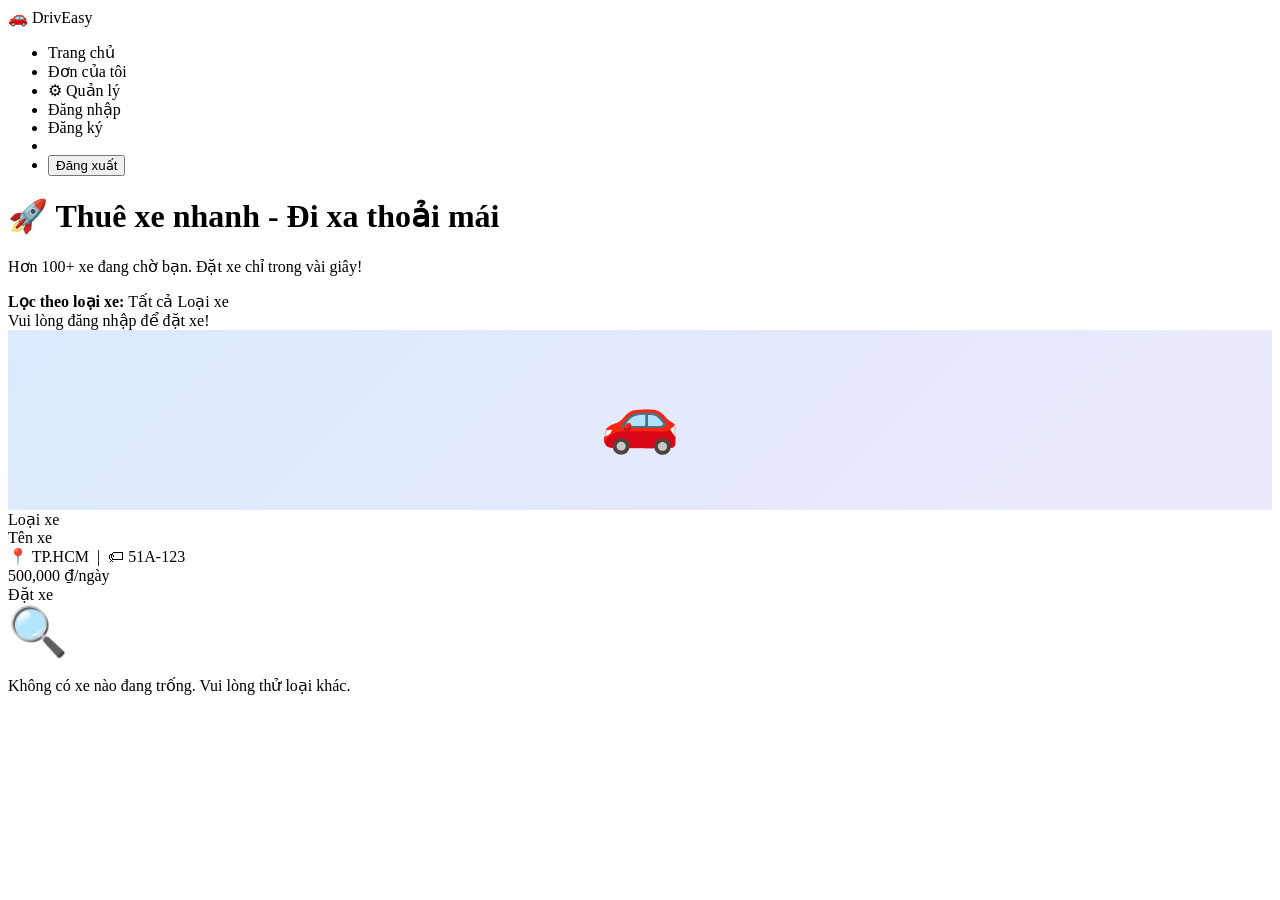
<file: src/main/resources/templates/index.html>
<!DOCTYPE html>
<html xmlns:th="http://www.thymeleaf.org" xmlns:sec="http://www.thymeleaf.org/extras/spring-security">
<head>
    <meta charset="UTF-8">
    <title>DrivEasy - Cho mượn xe</title>
    <link rel="stylesheet" th:href="@{/css/style.css}">
</head>
<body>

<!-- Navbar -->
<nav class="navbar">
    <a class="navbar-brand" th:href="@{/}"><span>🚗</span> DrivEasy</a>
    <ul class="navbar-nav">
        <li><a class="nav-link active" th:href="@{/}">Trang chủ</a></li>
        <li sec:authorize="isAuthenticated()">
            <a class="nav-link" th:href="@{/bookings/my-bookings}">Đơn của tôi</a>
        </li>
        <li sec:authorize="hasRole('MANAGER')">
            <a class="nav-link" th:href="@{/admin/dashboard}">⚙ Quản lý</a>
        </li>
        <li sec:authorize="isAnonymous()">
            <a class="btn btn-outline btn-sm" th:href="@{/login}">Đăng nhập</a>
        </li>
        <li sec:authorize="isAnonymous()">
            <a class="btn btn-primary btn-sm" th:href="@{/register}">Đăng ký</a>
        </li>
        <li sec:authorize="isAuthenticated()">
            <span class="text-muted" style="font-size:0.85rem;" sec:authentication="name"></span>
        </li>
        <li sec:authorize="isAuthenticated()">
            <form th:action="@{/logout}" method="post" style="margin:0">
                <button type="submit" class="btn btn-outline btn-sm">Đăng xuất</button>
            </form>
        </li>
    </ul>
</nav>

<!-- Hero -->
<div class="hero">
    <div class="container">
        <h1>🚀 Thuê xe nhanh - Đi xa thoải mái</h1>
        <p>Hơn 100+ xe đang chờ bạn. Đặt xe chỉ trong vài giây!</p>
    </div>
</div>

<!-- Filter -->
<div class="container">
    <div class="filter-bar">
        <strong>Lọc theo loại xe:</strong>
        <a class="btn btn-sm" th:classappend="${selectedType == null} ? 'btn-primary' : 'btn-outline'" th:href="@{/}">Tất cả</a>
        <th:block th:each="type : ${vehicleTypes}">
            <a class="btn btn-sm"
               th:classappend="${selectedType != null and selectedType == type.typeId} ? 'btn-primary' : 'btn-outline'"
               th:href="@{/(typeId=${type.typeId})}"
               th:text="${type.typeName}">Loại xe</a>
        </th:block>
    </div>

    <!-- Alert -->
    <div th:if="${session.SPRING_SECURITY_LAST_EXCEPTION}" class="alert alert-danger">
        Vui lòng đăng nhập để đặt xe!
    </div>

    <!-- Vehicle Grid -->
    <div class="grid grid-3 mb-3" th:if="${not #lists.isEmpty(vehicles)}">
        <div class="card" th:each="vehicle : ${vehicles}">
            <div style="height:180px;background:linear-gradient(135deg,#DBEAFE,#EDE9FE);display:flex;align-items:center;justify-content:center;font-size:4rem;">
                🚗
            </div>
            <div class="card-body">
                <span class="badge badge-success mb-1" th:text="${vehicle.type.typeName}">Loại xe</span>
                <div class="card-title" th:text="${vehicle.brand + ' ' + vehicle.model}">Tên xe</div>
                <div class="text-muted mb-1">
                    📍 <span th:text="${vehicle.location != null ? vehicle.location.city : 'N/A'}">TP.HCM</span>
                    &nbsp;|&nbsp; 🏷 <span th:text="${vehicle.licensePlate}">51A-123</span>
                </div>
                <div class="d-flex justify-between align-center mt-2">
                    <div class="price-tag" th:text="${#numbers.formatDecimal(vehicle.dailyRate, 0, 'COMMA', 0, 'POINT') + ' ₫/ngày'}">500,000 ₫/ngày</div>
                    <a th:href="@{/vehicles/{id}(id=${vehicle.vehicleId})}" class="btn btn-primary btn-sm">Đặt xe</a>
                </div>
            </div>
        </div>
    </div>

    <div th:if="${#lists.isEmpty(vehicles)}" class="text-center p-3" style="color:var(--gray)">
        <div style="font-size:3rem">🔍</div>
        <p>Không có xe nào đang trống. Vui lòng thử loại khác.</p>
    </div>
</div>

</body>
</html>
</file>
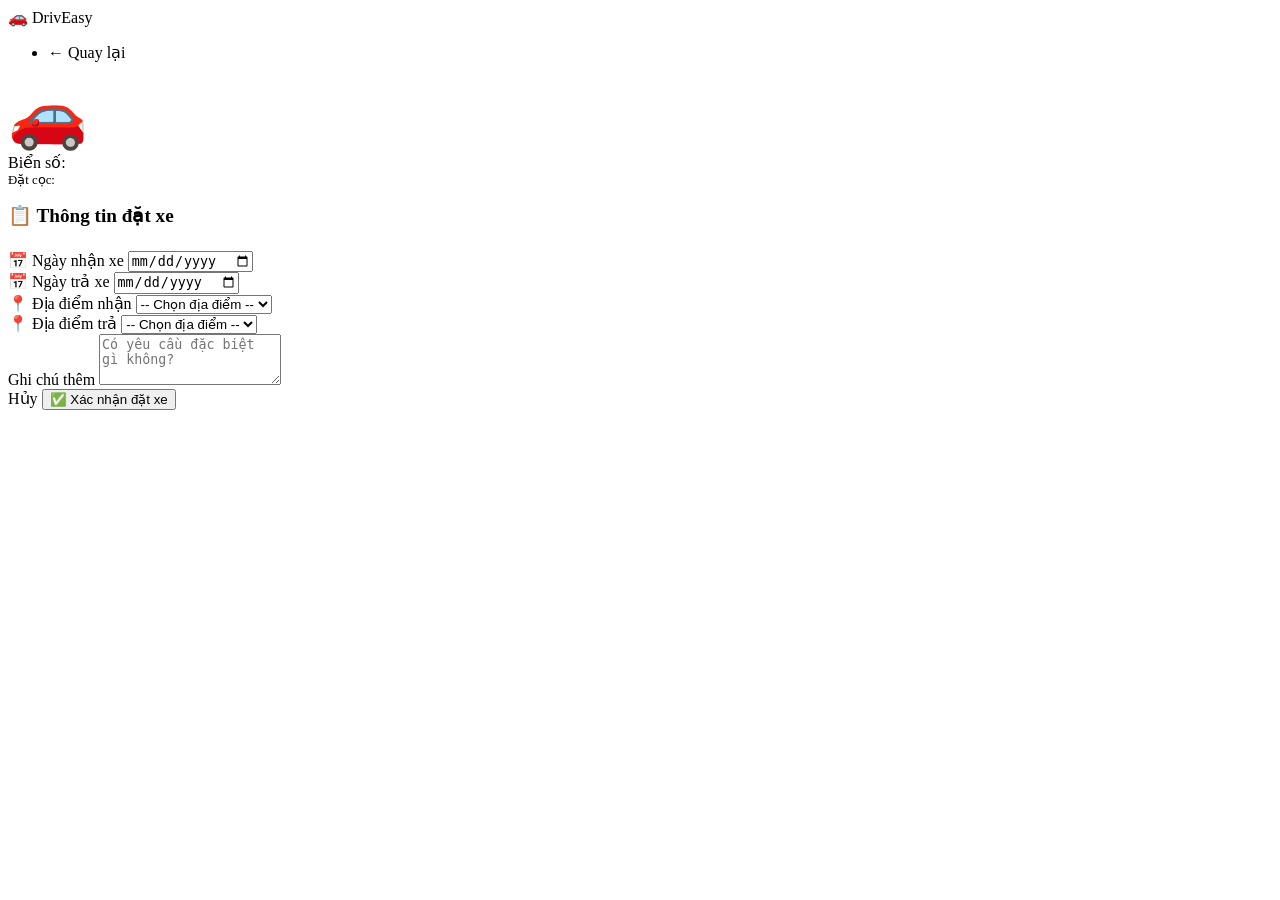
<file: src/main/resources/templates/booking-form.html>
<!DOCTYPE html>
<html xmlns:th="http://www.thymeleaf.org">
<head>
    <meta charset="UTF-8">
    <title>Đặt xe - DrivEasy</title>
    <link rel="stylesheet" th:href="@{/css/style.css}">
</head>
<body>
<nav class="navbar">
    <a class="navbar-brand" th:href="@{/}"><span>🚗</span> DrivEasy</a>
    <ul class="navbar-nav">
        <li><a class="nav-link" th:href="@{/}">← Quay lại</a></li>
    </ul>
</nav>

<div class="container mt-4" style="max-width:800px">
    <div th:if="${error}" class="alert alert-danger" th:text="${error}"></div>

    <!-- Vehicle Info -->
    <div class="card mb-3">
        <div class="card-body d-flex align-center gap-1" style="gap:1.5rem">
            <div style="font-size:4rem">🚗</div>
            <div>
                <div class="card-title" th:text="${vehicle.brand + ' ' + vehicle.model}"></div>
                <div class="text-muted">Biển số: <strong th:text="${vehicle.licensePlate}"></strong></div>
                <div class="price-tag mt-1" th:text="${#numbers.formatDecimal(vehicle.dailyRate, 0, 'COMMA', 0, 'POINT') + ' ₫ / ngày'}"></div>
                <div th:if="${vehicle.depositAmount}" class="text-muted" style="font-size:0.8rem">
                    Đặt cọc: <span th:text="${#numbers.formatDecimal(vehicle.depositAmount, 0, 'COMMA', 0, 'POINT') + ' ₫'}"></span>
                </div>
            </div>
        </div>
    </div>

    <!-- Booking Form -->
    <div class="card">
        <div class="card-body">
            <h2 style="font-size:1.2rem;margin-bottom:1.5rem;font-weight:700">📋 Thông tin đặt xe</h2>
            <form th:action="@{/bookings/create/{id}(id=${vehicle.vehicleId})}" method="post">
                <div class="grid" style="grid-template-columns:1fr 1fr;gap:1rem">
                    <div class="form-group">
                        <label class="form-label">📅 Ngày nhận xe</label>
                        <input type="date" name="startDate" class="form-control" required
                               th:min="${#temporals.format(#temporals.createNow(), 'yyyy-MM-dd')}">
                    </div>
                    <div class="form-group">
                        <label class="form-label">📅 Ngày trả xe</label>
                        <input type="date" name="endDate" class="form-control" required>
                    </div>
                    <div class="form-group">
                        <label class="form-label">📍 Địa điểm nhận</label>
                        <select name="pickupLocationId" class="form-control" required>
                            <option value="">-- Chọn địa điểm --</option>
                            <option th:each="loc : ${locations}"
                                    th:value="${loc.locationId}"
                                    th:text="${loc.address + ', ' + loc.city}"></option>
                        </select>
                    </div>
                    <div class="form-group">
                        <label class="form-label">📍 Địa điểm trả</label>
                        <select name="returnLocationId" class="form-control" required>
                            <option value="">-- Chọn địa điểm --</option>
                            <option th:each="loc : ${locations}"
                                    th:value="${loc.locationId}"
                                    th:text="${loc.address + ', ' + loc.city}"></option>
                        </select>
                    </div>
                </div>
                <div class="form-group">
                    <label class="form-label">Ghi chú thêm</label>
                    <textarea name="description" class="form-control" rows="3"
                              placeholder="Có yêu cầu đặc biệt gì không?"></textarea>
                </div>
                <div class="d-flex justify-between align-center">
                    <a th:href="@{/}" class="btn btn-outline">Hủy</a>
                    <button type="submit" class="btn btn-primary">✅ Xác nhận đặt xe</button>
                </div>
            </form>
        </div>
    </div>
</div>
</body>
</html>
</file>
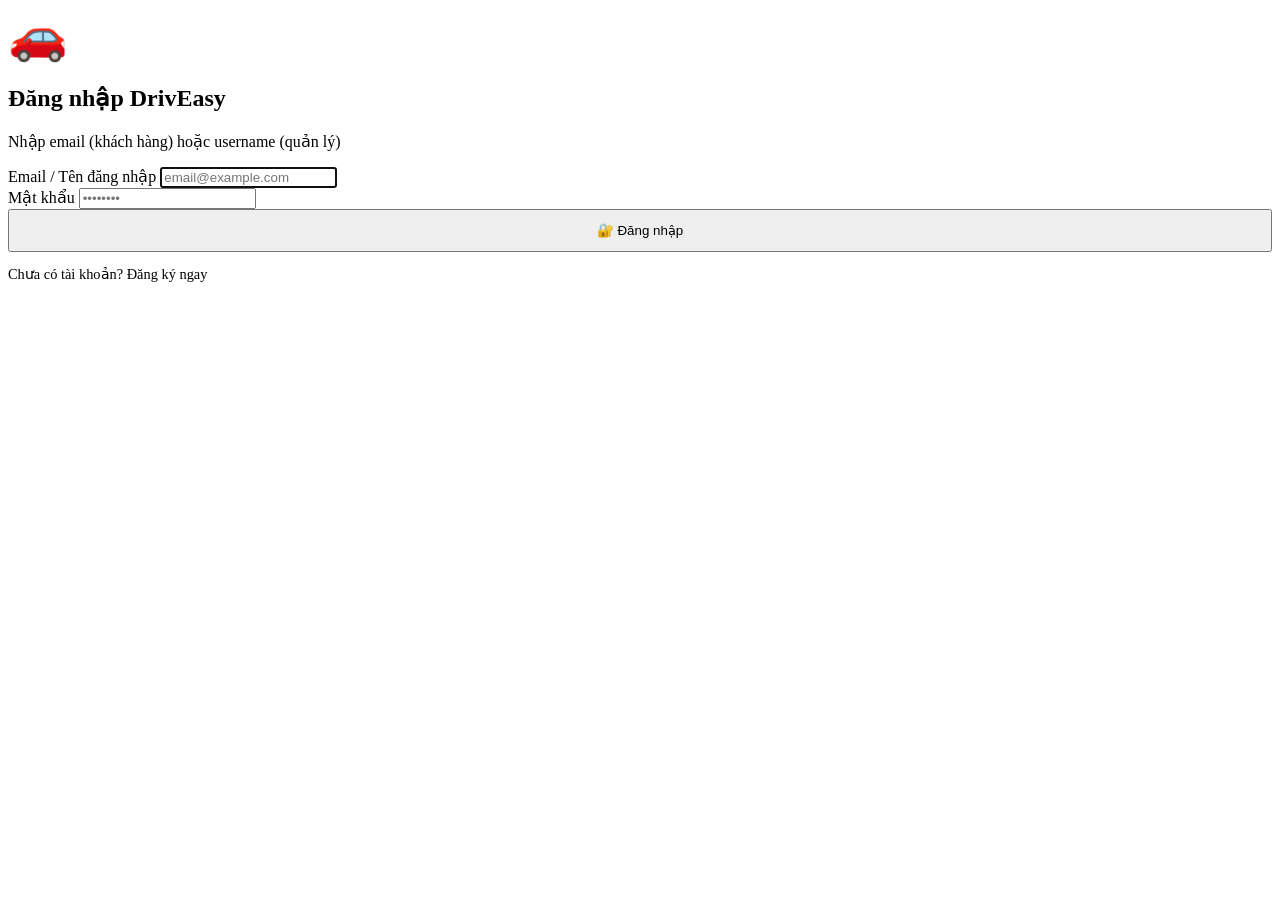
<file: src/main/resources/templates/login.html>
<!DOCTYPE html>
<html xmlns:th="http://www.thymeleaf.org">
<head>
    <meta charset="UTF-8">
    <title>Đăng nhập - DrivEasy</title>
    <link rel="stylesheet" th:href="@{/css/style.css}">
</head>
<body>
<div class="auth-wrapper">
    <div class="auth-card">
        <div class="text-center mb-3">
            <div style="font-size:3rem">🚗</div>
            <h2>Đăng nhập DrivEasy</h2>
            <p class="subtitle">Nhập email (khách hàng) hoặc username (quản lý)</p>
        </div>

        <div th:if="${error}" class="alert alert-danger" th:text="${error}"></div>
        <div th:if="${message}" class="alert alert-success" th:text="${message}"></div>

        <form th:action="@{/login}" method="post">
            <div class="form-group">
                <label class="form-label">Email / Tên đăng nhập</label>
                <input type="text" name="username" class="form-control" placeholder="email@example.com" required autofocus>
            </div>
            <div class="form-group">
                <label class="form-label">Mật khẩu</label>
                <input type="password" name="password" class="form-control" placeholder="••••••••" required>
            </div>
            <button type="submit" class="btn btn-primary" style="width:100%;justify-content:center;padding:0.75rem">
                🔐 Đăng nhập
            </button>
        </form>
        <p class="text-center mt-2" style="font-size:0.9rem">
            Chưa có tài khoản? <a th:href="@{/register}" style="color:var(--primary)">Đăng ký ngay</a>
        </p>
    </div>
</div>
</body>
</html>
</file>
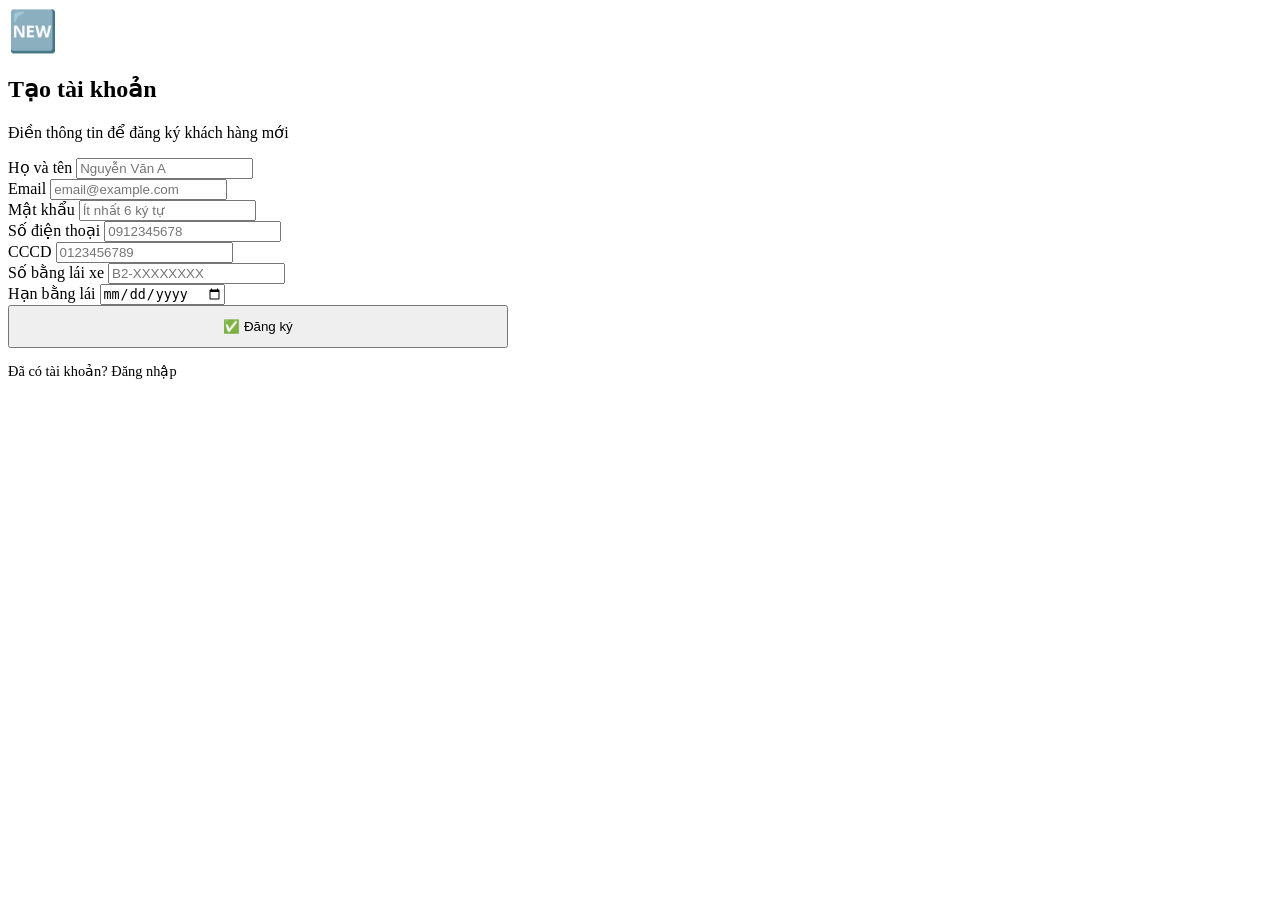
<file: src/main/resources/templates/register.html>
<!DOCTYPE html>
<html xmlns:th="http://www.thymeleaf.org">
<head>
    <meta charset="UTF-8">
    <title>Đăng ký - DrivEasy</title>
    <link rel="stylesheet" th:href="@{/css/style.css}">
</head>
<body>
<div class="auth-wrapper">
    <div class="auth-card" style="max-width:500px">
        <div class="text-center mb-3">
            <div style="font-size:2.5rem">🆕</div>
            <h2>Tạo tài khoản</h2>
            <p class="subtitle">Điền thông tin để đăng ký khách hàng mới</p>
        </div>

        <div th:if="${error}" class="alert alert-danger" th:text="${error}"></div>

        <form th:action="@{/register}" method="post">
            <div class="form-group">
                <label class="form-label">Họ và tên</label>
                <input type="text" name="name" class="form-control" placeholder="Nguyễn Văn A" required>
            </div>
            <div class="form-group">
                <label class="form-label">Email</label>
                <input type="email" name="email" class="form-control" placeholder="email@example.com" required>
            </div>
            <div class="form-group">
                <label class="form-label">Mật khẩu</label>
                <input type="password" name="passwordHash" class="form-control" placeholder="Ít nhất 6 ký tự" required minlength="6">
            </div>
            <div class="grid" style="grid-template-columns:1fr 1fr;gap:1rem">
                <div class="form-group">
                    <label class="form-label">Số điện thoại</label>
                    <input type="tel" name="phone" class="form-control" placeholder="0912345678">
                </div>
                <div class="form-group">
                    <label class="form-label">CCCD</label>
                    <input type="text" name="nationalId" class="form-control" placeholder="0123456789">
                </div>
                <div class="form-group">
                    <label class="form-label">Số bằng lái xe</label>
                    <input type="text" name="driverLicense" class="form-control" placeholder="B2-XXXXXXXX">
                </div>
                <div class="form-group">
                    <label class="form-label">Hạn bằng lái</label>
                    <input type="date" name="licenseExpiry" class="form-control">
                </div>
            </div>
            <button type="submit" class="btn btn-primary" style="width:100%;justify-content:center;padding:0.75rem">
                ✅ Đăng ký
            </button>
        </form>
        <p class="text-center mt-2" style="font-size:0.9rem">
            Đã có tài khoản? <a th:href="@{/login}" style="color:var(--primary)">Đăng nhập</a>
        </p>
    </div>
</div>
</body>
</html>
</file>
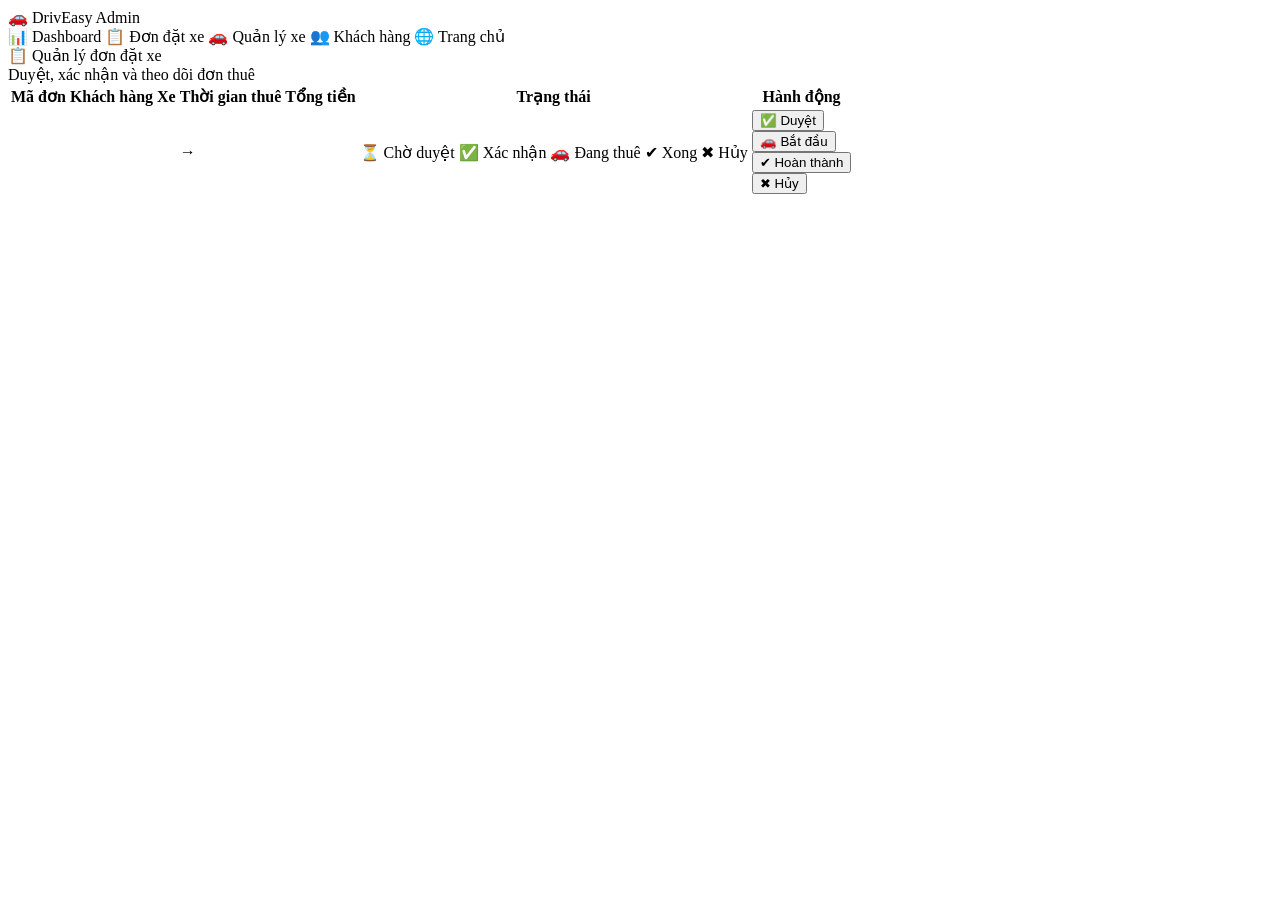
<file: src/main/resources/templates/admin/bookings.html>
<!DOCTYPE html>
<html xmlns:th="http://www.thymeleaf.org">
<head>
    <meta charset="UTF-8">
    <title>Quản lý đơn đặt xe - DrivEasy Admin</title>
    <link rel="stylesheet" th:href="@{/css/style.css}">
</head>
<body>
<div class="admin-layout">
    <div class="sidebar">
        <div class="sidebar-brand">🚗 DrivEasy Admin</div>
        <a class="sidebar-link" th:href="@{/admin/dashboard}">📊 Dashboard</a>
        <a class="sidebar-link active" th:href="@{/admin/bookings}">📋 Đơn đặt xe</a>
        <a class="sidebar-link" th:href="@{/admin/vehicles}">🚗 Quản lý xe</a>
        <a class="sidebar-link" th:href="@{/admin/customers}">👥 Khách hàng</a>
        <a class="sidebar-link" th:href="@{/}">🌐 Trang chủ</a>
    </div>

    <div class="admin-content">
        <div class="page-header">
            <div class="page-title">📋 Quản lý đơn đặt xe</div>
            <div class="page-subtitle">Duyệt, xác nhận và theo dõi đơn thuê</div>
        </div>

        <div th:if="${success}" class="alert alert-success" th:text="${success}"></div>
        <div th:if="${error}" class="alert alert-danger" th:text="${error}"></div>

        <div class="card">
            <div class="card-body" style="padding:0">
                <table class="table">
                    <thead>
                    <tr>
                        <th>Mã đơn</th>
                        <th>Khách hàng</th>
                        <th>Xe</th>
                        <th>Thời gian thuê</th>
                        <th>Tổng tiền</th>
                        <th>Trạng thái</th>
                        <th>Hành động</th>
                    </tr>
                    </thead>
                    <tbody>
                    <tr th:each="b : ${bookings}">
                        <td><strong th:text="'#' + b.bookingId"></strong></td>
                        <td>
                            <div th:text="${b.customer.name}"></div>
                            <div class="text-muted" th:text="${b.customer.phone}"></div>
                        </td>
                        <td>
                            <div th:text="${b.vehicle.brand + ' ' + b.vehicle.model}"></div>
                            <div class="text-muted" th:text="${b.vehicle.licensePlate}"></div>
                        </td>
                        <td>
                            <div th:text="${#temporals.format(b.startDate, 'dd/MM/yy')}"></div>
                            <div class="text-muted">→ <span th:text="${#temporals.format(b.endDate, 'dd/MM/yy')}"></span></div>
                        </td>
                        <td th:text="${b.totalPrice != null ? #numbers.formatDecimal(b.totalPrice, 0, 'COMMA', 0, 'POINT') + ' ₫' : '--'}"></td>
                        <td>
                            <span th:switch="${b.status.name()}">
                                <span th:case="'Pending'" class="badge badge-warning">⏳ Chờ duyệt</span>
                                <span th:case="'Confirmed'" class="badge badge-info">✅ Xác nhận</span>
                                <span th:case="'Ongoing'" class="badge badge-purple">🚗 Đang thuê</span>
                                <span th:case="'Finished'" class="badge badge-success">✔ Xong</span>
                                <span th:case="'Cancelled'" class="badge badge-danger">✖ Hủy</span>
                            </span>
                        </td>
                        <td>
                            <div class="d-flex" style="gap:0.4rem;flex-wrap:wrap">
                                <form th:if="${b.status.name() == 'Pending'}"
                                      th:action="@{/admin/bookings/{id}/status(id=${b.bookingId})}" method="post">
                                    <input type="hidden" name="status" value="Confirmed">
                                    <button class="btn btn-success btn-sm">✅ Duyệt</button>
                                </form>
                                <form th:if="${b.status.name() == 'Confirmed'}"
                                      th:action="@{/admin/bookings/{id}/status(id=${b.bookingId})}" method="post">
                                    <input type="hidden" name="status" value="Ongoing">
                                    <button class="btn btn-warning btn-sm">🚗 Bắt đầu</button>
                                </form>
                                <form th:if="${b.status.name() == 'Ongoing'}"
                                      th:action="@{/admin/bookings/{id}/status(id=${b.bookingId})}" method="post">
                                    <input type="hidden" name="status" value="Finished">
                                    <button class="btn btn-primary btn-sm">✔ Hoàn thành</button>
                                </form>
                                <form th:if="${b.status.name() == 'Pending' or b.status.name() == 'Confirmed'}"
                                      th:action="@{/admin/bookings/{id}/status(id=${b.bookingId})}" method="post">
                                    <input type="hidden" name="status" value="Cancelled">
                                    <button class="btn btn-danger btn-sm">✖ Hủy</button>
                                </form>
                            </div>
                        </td>
                    </tr>
                    </tbody>
                </table>
            </div>
        </div>
    </div>
</div>
</body>
</html>
</file>
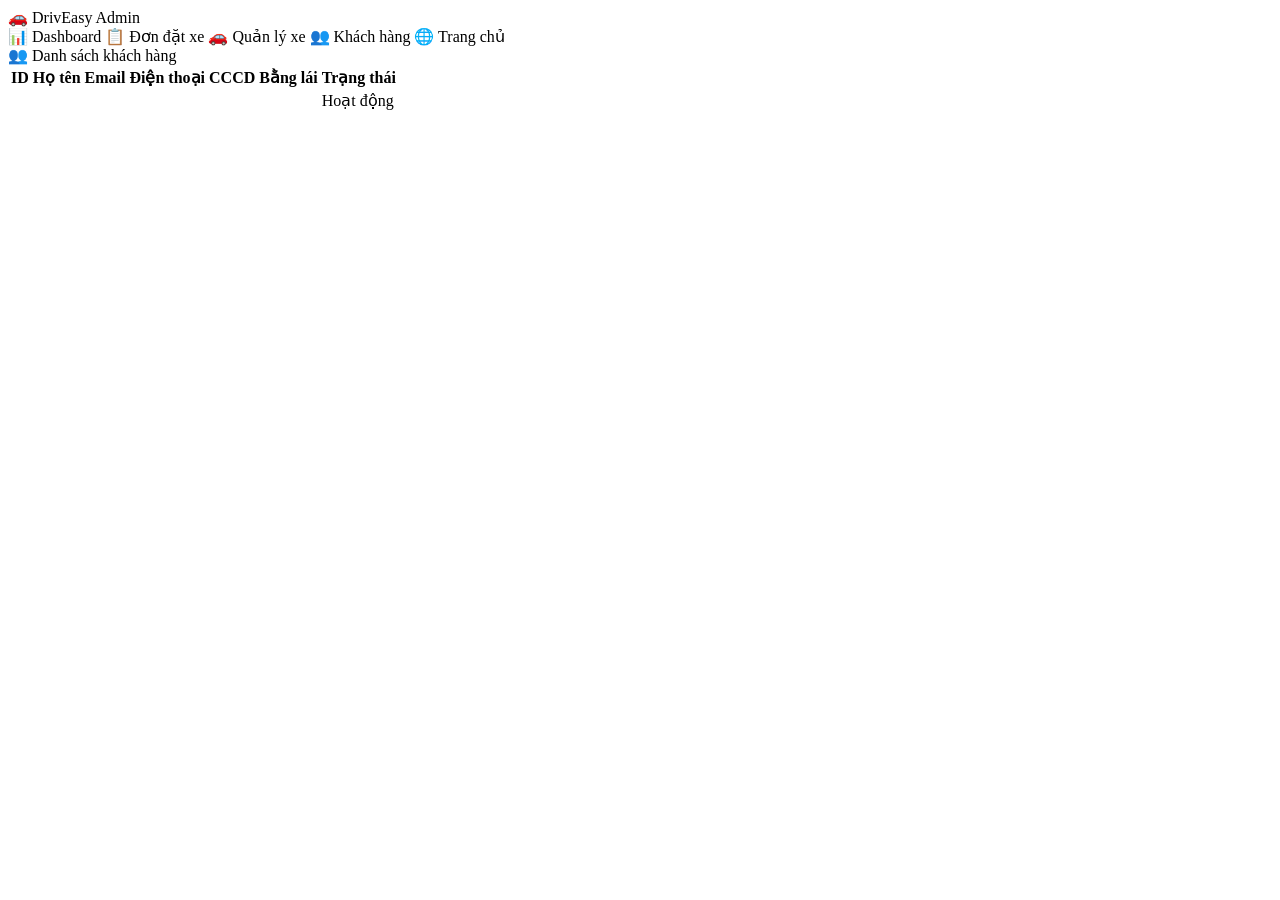
<file: src/main/resources/templates/admin/customers.html>
<!DOCTYPE html>
<html xmlns:th="http://www.thymeleaf.org">
<head>
    <meta charset="UTF-8">
    <title>Khách hàng - DrivEasy Admin</title>
    <link rel="stylesheet" th:href="@{/css/style.css}">
</head>
<body>
<div class="admin-layout">
    <div class="sidebar">
        <div class="sidebar-brand">🚗 DrivEasy Admin</div>
        <a class="sidebar-link" th:href="@{/admin/dashboard}">📊 Dashboard</a>
        <a class="sidebar-link" th:href="@{/admin/bookings}">📋 Đơn đặt xe</a>
        <a class="sidebar-link" th:href="@{/admin/vehicles}">🚗 Quản lý xe</a>
        <a class="sidebar-link active" th:href="@{/admin/customers}">👥 Khách hàng</a>
        <a class="sidebar-link" th:href="@{/}">🌐 Trang chủ</a>
    </div>
    <div class="admin-content">
        <div class="page-header">
            <div class="page-title">👥 Danh sách khách hàng</div>
        </div>
        <div class="card">
            <div class="card-body" style="padding:0">
                <table class="table">
                    <thead>
                    <tr><th>ID</th><th>Họ tên</th><th>Email</th><th>Điện thoại</th><th>CCCD</th><th>Bằng lái</th><th>Trạng thái</th></tr>
                    </thead>
                    <tbody>
                    <tr th:each="c : ${customers}">
                        <td th:text="${c.customerId}"></td>
                        <td th:text="${c.name}"></td>
                        <td th:text="${c.email}"></td>
                        <td th:text="${c.phone}"></td>
                        <td th:text="${c.nationalId}"></td>
                        <td th:text="${c.driverLicense}"></td>
                        <td><span th:if="${c.active}" class="badge badge-success">Hoạt động</span></td>
                    </tr>
                    </tbody>
                </table>
            </div>
        </div>
    </div>
</div>
</body>
</html>
</file>
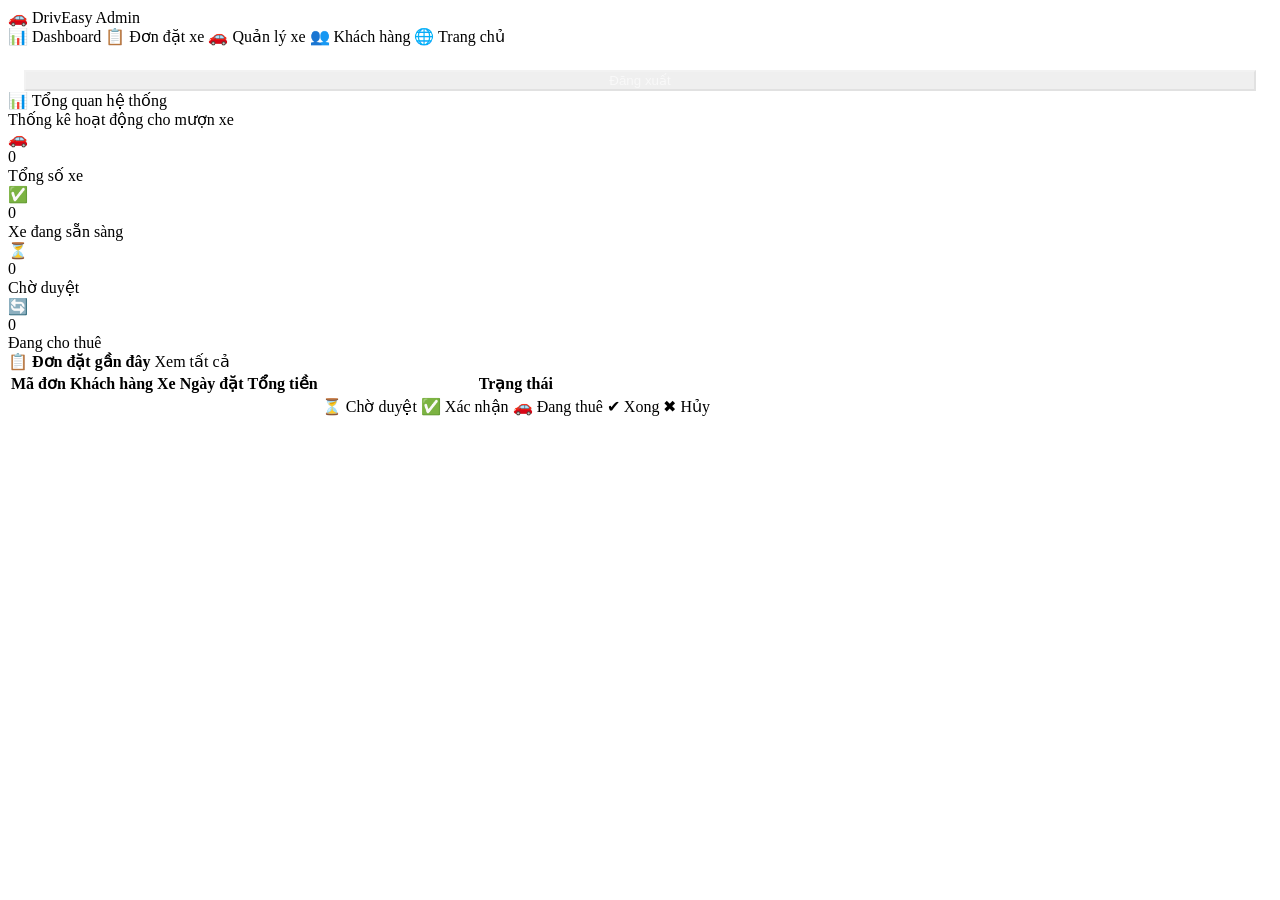
<file: src/main/resources/templates/admin/dashboard.html>
<!DOCTYPE html>
<html xmlns:th="http://www.thymeleaf.org">
<head>
    <meta charset="UTF-8">
    <title>Admin Dashboard - DrivEasy</title>
    <link rel="stylesheet" th:href="@{/css/style.css}">
</head>
<body>
<div class="admin-layout">
    <!-- Sidebar -->
    <div class="sidebar">
        <div class="sidebar-brand">🚗 DrivEasy Admin</div>
        <a class="sidebar-link active" th:href="@{/admin/dashboard}">📊 Dashboard</a>
        <a class="sidebar-link" th:href="@{/admin/bookings}">📋 Đơn đặt xe</a>
        <a class="sidebar-link" th:href="@{/admin/vehicles}">🚗 Quản lý xe</a>
        <a class="sidebar-link" th:href="@{/admin/customers}">👥 Khách hàng</a>
        <a class="sidebar-link" th:href="@{/}">🌐 Trang chủ</a>
        <form th:action="@{/logout}" method="post" style="margin:1.5rem 1rem 0">
            <button type="submit" class="btn btn-outline" style="width:100%;color:rgba(255,255,255,0.6);border-color:rgba(255,255,255,0.2)">Đăng xuất</button>
        </form>
    </div>

    <!-- Content -->
    <div class="admin-content">
        <div class="page-header">
            <div class="page-title">📊 Tổng quan hệ thống</div>
            <div class="page-subtitle">Thống kê hoạt động cho mượn xe</div>
        </div>

        <!-- Stats -->
        <div class="grid grid-4 mb-3">
            <div class="stat-card">
                <div class="stat-icon blue">🚗</div>
                <div>
                    <div class="stat-value" th:text="${totalVehicles}">0</div>
                    <div class="stat-label">Tổng số xe</div>
                </div>
            </div>
            <div class="stat-card">
                <div class="stat-icon green">✅</div>
                <div>
                    <div class="stat-value" th:text="${availableVehicles}">0</div>
                    <div class="stat-label">Xe đang sẵn sàng</div>
                </div>
            </div>
            <div class="stat-card">
                <div class="stat-icon yellow">⏳</div>
                <div>
                    <div class="stat-value" th:text="${pendingBookings}">0</div>
                    <div class="stat-label">Chờ duyệt</div>
                </div>
            </div>
            <div class="stat-card">
                <div class="stat-icon red">🔄</div>
                <div>
                    <div class="stat-value" th:text="${ongoingBookings}">0</div>
                    <div class="stat-label">Đang cho thuê</div>
                </div>
            </div>
        </div>

        <!-- Recent Bookings -->
        <div class="card">
            <div class="card-body" style="padding-bottom:0">
                <div class="d-flex justify-between align-center mb-2">
                    <strong>📋 Đơn đặt gần đây</strong>
                    <a th:href="@{/admin/bookings}" class="btn btn-outline btn-sm">Xem tất cả</a>
                </div>
            </div>
            <table class="table">
                <thead>
                <tr>
                    <th>Mã đơn</th>
                    <th>Khách hàng</th>
                    <th>Xe</th>
                    <th>Ngày đặt</th>
                    <th>Tổng tiền</th>
                    <th>Trạng thái</th>
                </tr>
                </thead>
                <tbody>
                <tr th:each="b, stat : ${recentBookings}" th:if="${stat.index < 10}">
                    <td><strong th:text="'#' + b.bookingId"></strong></td>
                    <td th:text="${b.customer.name}"></td>
                    <td th:text="${b.vehicle.brand + ' ' + b.vehicle.model}"></td>
                    <td th:text="${#temporals.format(b.createdAt, 'dd/MM/yyyy')}"></td>
                    <td th:text="${b.totalPrice != null ? #numbers.formatDecimal(b.totalPrice, 0, 'COMMA', 0, 'POINT') + ' ₫' : '--'}"></td>
                    <td>
                        <span th:switch="${b.status.name()}">
                            <span th:case="'Pending'" class="badge badge-warning">⏳ Chờ duyệt</span>
                            <span th:case="'Confirmed'" class="badge badge-info">✅ Xác nhận</span>
                            <span th:case="'Ongoing'" class="badge badge-purple">🚗 Đang thuê</span>
                            <span th:case="'Finished'" class="badge badge-success">✔ Xong</span>
                            <span th:case="'Cancelled'" class="badge badge-danger">✖ Hủy</span>
                        </span>
                    </td>
                </tr>
                </tbody>
            </table>
        </div>
    </div>
</div>
</body>
</html>
</file>
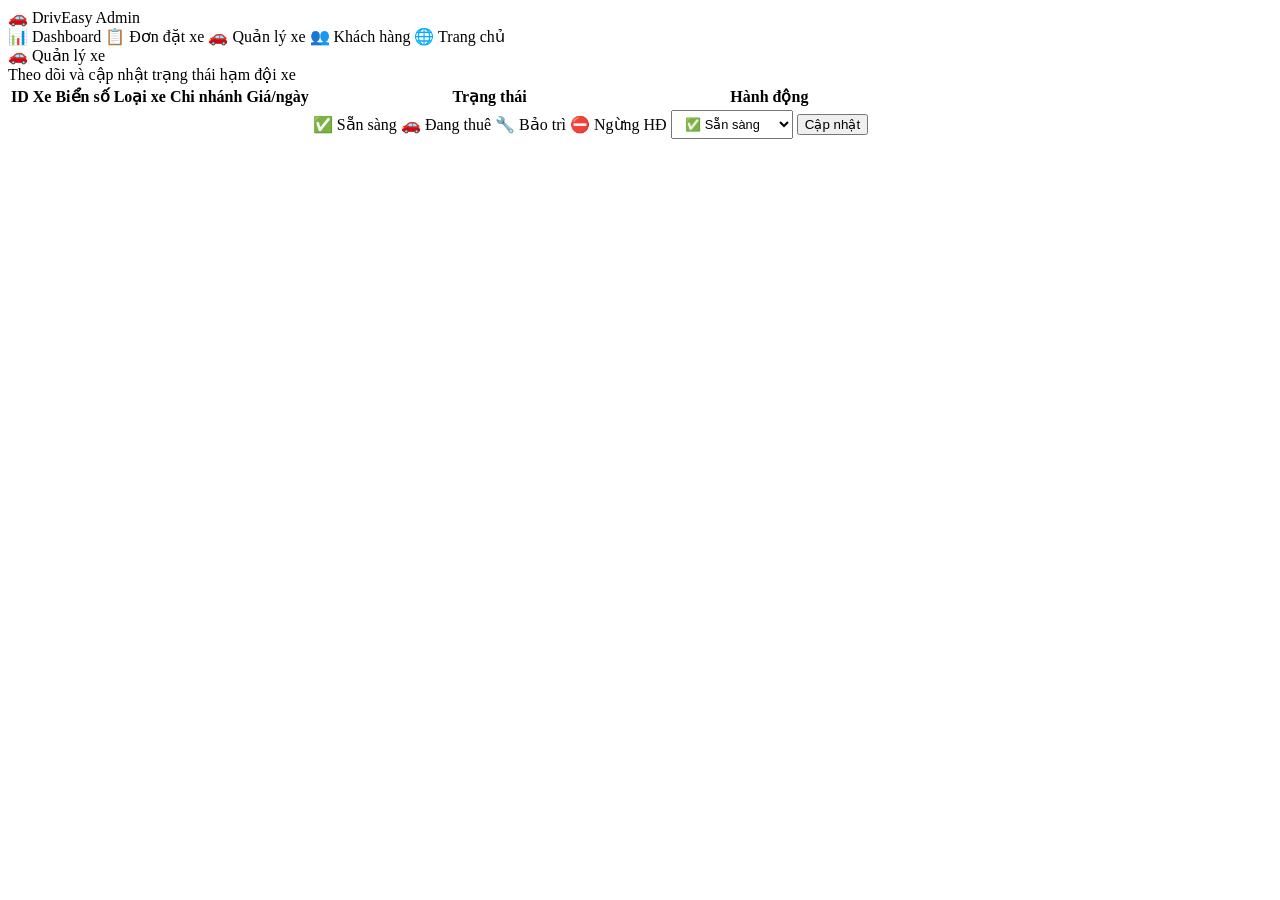
<file: src/main/resources/templates/admin/vehicles.html>
<!DOCTYPE html>
<html xmlns:th="http://www.thymeleaf.org">
<head>
    <meta charset="UTF-8">
    <title>Quản lý xe - DrivEasy Admin</title>
    <link rel="stylesheet" th:href="@{/css/style.css}">
</head>
<body>
<div class="admin-layout">
    <div class="sidebar">
        <div class="sidebar-brand">🚗 DrivEasy Admin</div>
        <a class="sidebar-link" th:href="@{/admin/dashboard}">📊 Dashboard</a>
        <a class="sidebar-link" th:href="@{/admin/bookings}">📋 Đơn đặt xe</a>
        <a class="sidebar-link active" th:href="@{/admin/vehicles}">🚗 Quản lý xe</a>
        <a class="sidebar-link" th:href="@{/admin/customers}">👥 Khách hàng</a>
        <a class="sidebar-link" th:href="@{/}">🌐 Trang chủ</a>
    </div>

    <div class="admin-content">
        <div class="page-header d-flex justify-between align-center">
            <div>
                <div class="page-title">🚗 Quản lý xe</div>
                <div class="page-subtitle">Theo dõi và cập nhật trạng thái hạm đội xe</div>
            </div>
        </div>

        <div th:if="${success}" class="alert alert-success" th:text="${success}"></div>

        <div class="card">
            <div class="card-body" style="padding:0">
                <table class="table">
                    <thead>
                    <tr>
                        <th>ID</th>
                        <th>Xe</th>
                        <th>Biển số</th>
                        <th>Loại xe</th>
                        <th>Chi nhánh</th>
                        <th>Giá/ngày</th>
                        <th>Trạng thái</th>
                        <th>Hành động</th>
                    </tr>
                    </thead>
                    <tbody>
                    <tr th:each="v : ${vehicles}">
                        <td th:text="${v.vehicleId}"></td>
                        <td>
                            <div th:text="${v.brand + ' ' + v.model}"></div>
                            <div class="text-muted" th:text="${v.color != null ? v.color : ''}"></div>
                        </td>
                        <td><strong th:text="${v.licensePlate}"></strong></td>
                        <td th:text="${v.type.typeName}"></td>
                        <td th:text="${v.location != null ? v.location.city : 'N/A'}"></td>
                        <td th:text="${#numbers.formatDecimal(v.dailyRate, 0, 'COMMA', 0, 'POINT') + ' ₫'}"></td>
                        <td>
                            <span th:switch="${v.status.name()}">
                                <span th:case="'Available'" class="badge badge-success">✅ Sẵn sàng</span>
                                <span th:case="'Rented'" class="badge badge-purple">🚗 Đang thuê</span>
                                <span th:case="'Maintenance'" class="badge badge-warning">🔧 Bảo trì</span>
                                <span th:case="'OutOfService'" class="badge badge-danger">⛔ Ngừng HĐ</span>
                            </span>
                        </td>
                        <td>
                            <form th:action="@{/admin/vehicles/{id}/status(id=${v.vehicleId})}" method="post" class="d-flex" style="gap:0.3rem">
                                <select name="status" class="form-control" style="width:auto;padding:0.3rem 0.6rem;font-size:0.8rem">
                                    <option value="Available">✅ Sẵn sàng</option>
                                    <option value="Maintenance">🔧 Bảo trì</option>
                                    <option value="OutOfService">⛔ Ngừng HĐ</option>
                                </select>
                                <button class="btn btn-primary btn-sm">Cập nhật</button>
                            </form>
                        </td>
                    </tr>
                    </tbody>
                </table>
            </div>
        </div>
    </div>
</div>
</body>
</html>
</file>
